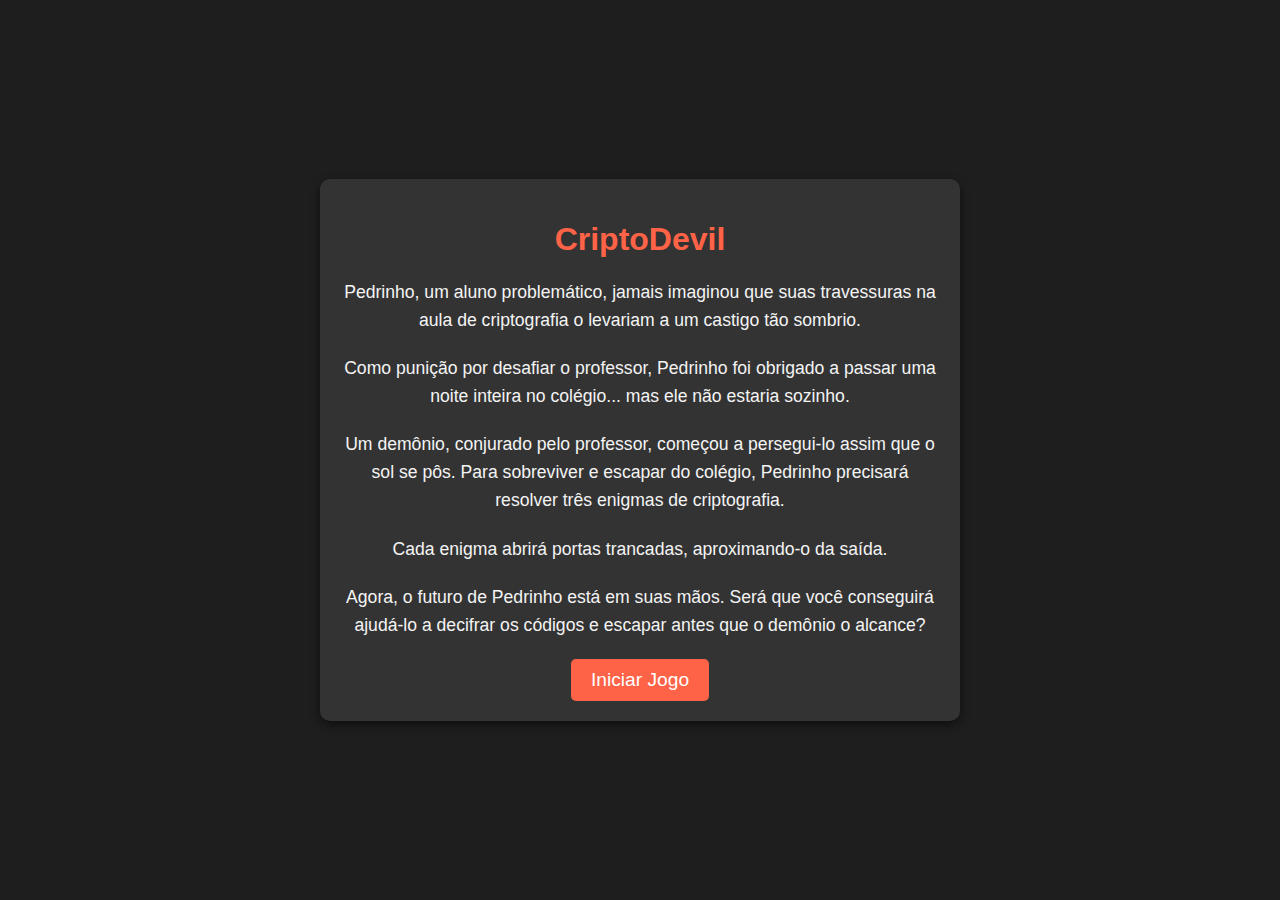
<file: RPG/index.html>
<!DOCTYPE html>
<html lang="pt-br">
<head>
    <meta charset="UTF-8">
    <meta name="viewport" content="width=device-width, initial-scale=1.0">
    <title>Introdução - CriptoDevil</title>
    <link rel="stylesheet" href="styles.css">
</head>
<body>
    <div class="container">
        <h1>CriptoDevil</h1>
        <p class="intro-text">Pedrinho, um aluno problemático, jamais imaginou que suas travessuras na aula de criptografia o levariam a um castigo tão sombrio. </p>
        <p class="intro-text">Como punição por desafiar o professor, Pedrinho foi obrigado a passar uma noite inteira no colégio... mas ele não estaria sozinho.</p>
        <p class="intro-text">Um demônio, conjurado pelo professor, começou a persegui-lo assim que o sol se pôs. Para sobreviver e escapar do colégio, Pedrinho precisará resolver três enigmas de criptografia. </p>
        <p class="intro-text">Cada enigma abrirá portas trancadas, aproximando-o da saída.</p>
        <p class="intro-text">Agora, o futuro de Pedrinho está em suas mãos. Será que você conseguirá ajudá-lo a decifrar os códigos e escapar antes que o demônio o alcance?</p>
        <div class="button-container">
            <button id="start-game">Iniciar Jogo</button>
        </div>
    </div>
    <script>
        document.getElementById("start-game").addEventListener("click", function () {
            window.location.href = "enigma1.html";
        });
    </script>
</body>
</html>
</file>
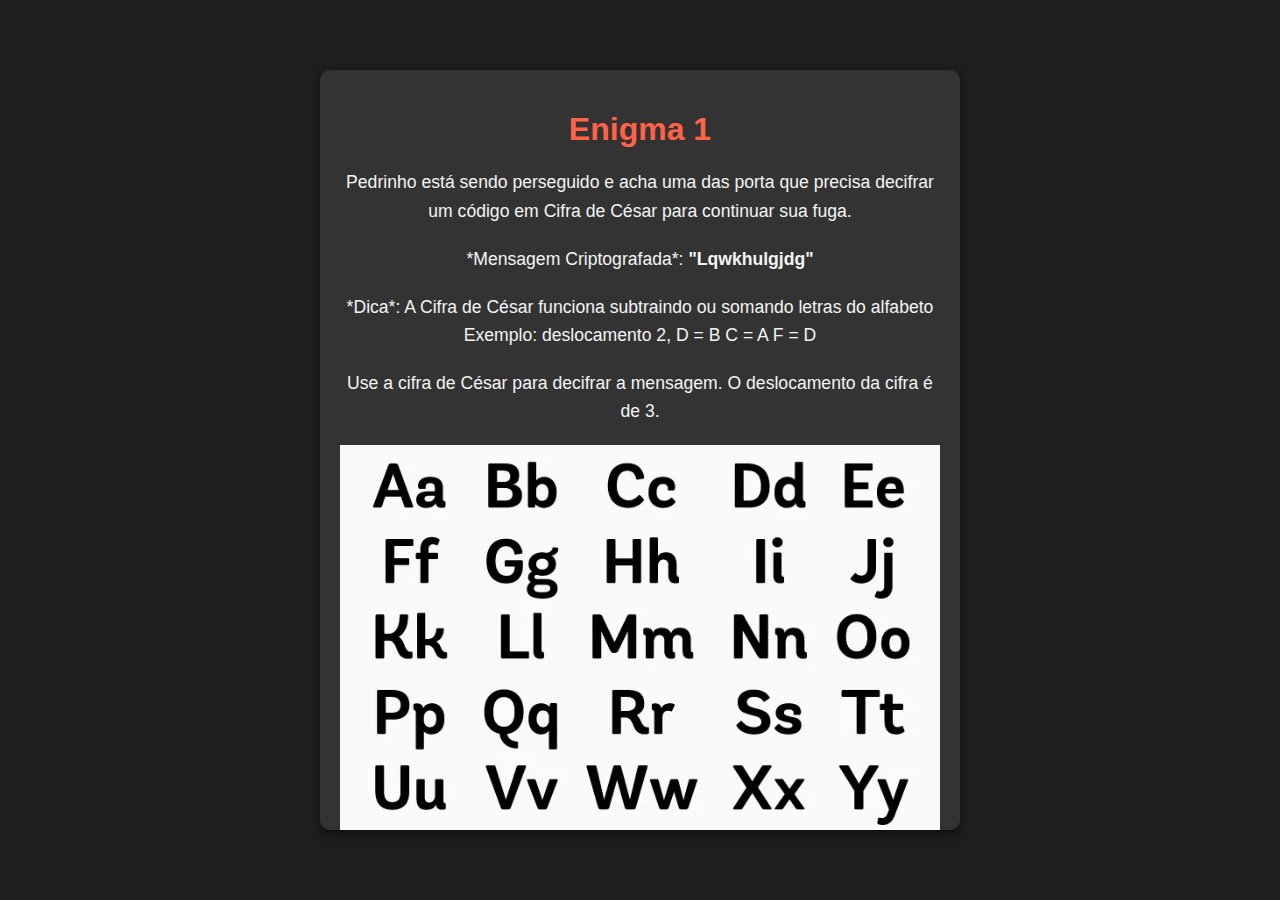
<file: RPG/Enigma1.html>
<!DOCTYPE html>
<html lang="pt-br">
<head>
    <meta charset="UTF-8">
    <meta name="viewport" content="width=device-width, initial-scale=1.0">
    <title>Enigma 1 - Cifra de César</title>
    <link rel="stylesheet" href="styles.css">
</head>
<body>
    <div class="container">
        <h1>Enigma 1</h1>
        <p class="intro-text">Pedrinho está sendo perseguido e acha uma das porta que precisa decifrar um código em Cifra de César para continuar sua fuga.</p>
        <p class="intro-text">*Mensagem Criptografada*: <strong>"Lqwkhulgjdg"</strong></p>
        <p class="intro-text">*Dica*: A Cifra de César funciona subtraindo ou somando letras do alfabeto Exemplo: deslocamento 2, D = B  C = A F = D</p>
        <p class="intro-text">Use a cifra de César para decifrar a mensagem. O deslocamento da cifra é de 3.</p>
        <div>
            <img src="alfabeto.jpg" alt="">
        </div>
        <div class="input-container">
            <label for="user-input">Digite a mensagem decifrada:</label>
            <input type="text" id="user-input" placeholder="Resposta">
            <button id="submit-answer">Enviar</button>
        </div>
        <p id="result-message"></p>
        <p id="attempts-left">Tentativas restantes: 2</p>
    </div>
    <script src="script.js"></script>
</body> 
</html>
</file>
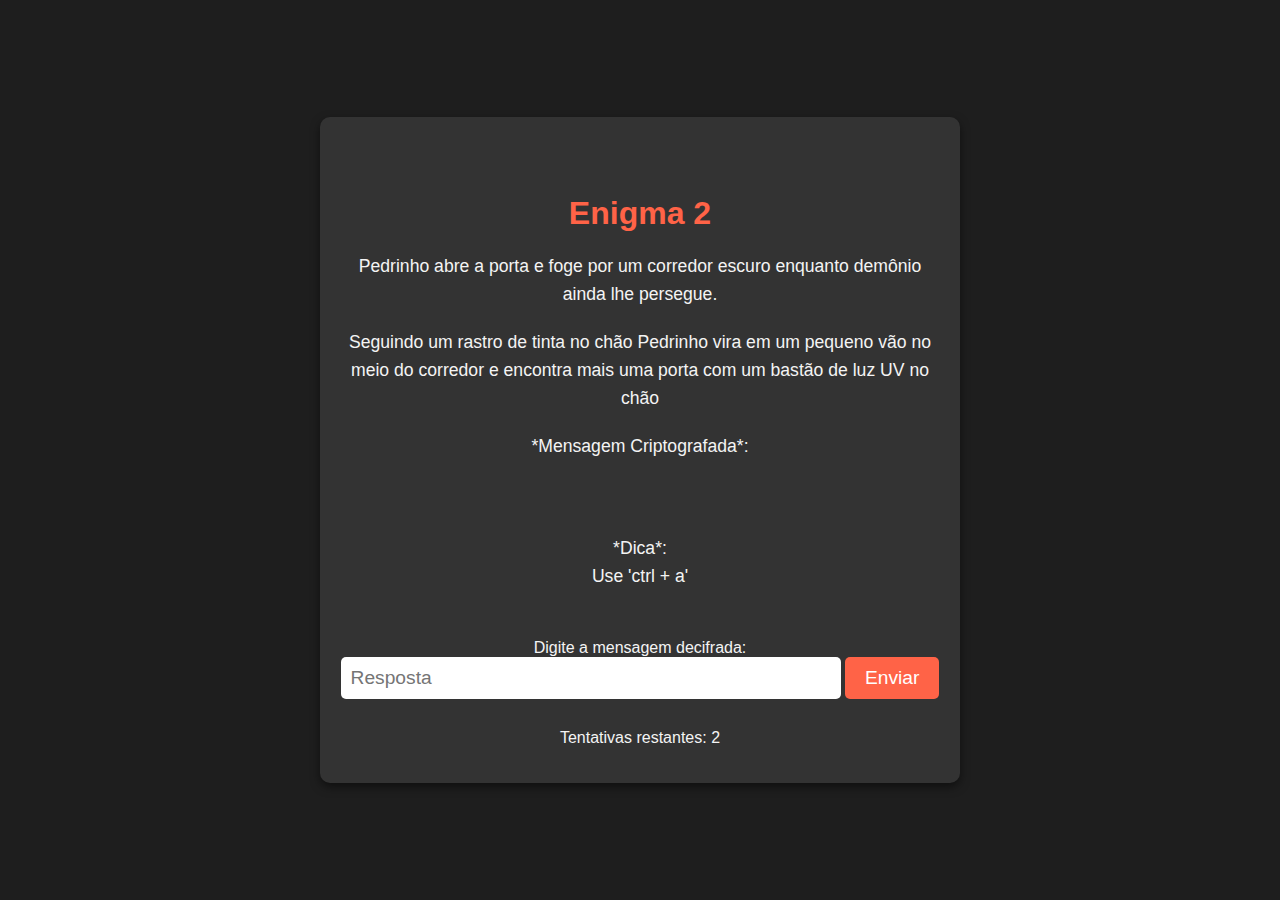
<file: RPG/Enigma2.html>
<!DOCTYPE html>
<html lang="pt-br">
<head>
    <meta charset="UTF-8">
    <meta name="viewport" content="width=device-width, initial-scale=1.0">
    <title>Enigma 2 - Código UV</title>
    <link rel="stylesheet" href="styles.css">
</head>
<body>
    <div class="container">
        <a href="">O USO DA CRIPTOGRAFIA É IMPORTANTE PARA ESCONDER MENSANGENS E PROTEGER ARQUIVOS.
        </a>
        <h1>Enigma 2</h1>
        <p class="intro-text">Pedrinho abre a porta e foge por um corredor escuro enquanto demônio ainda lhe persegue.</p>
        <p class="intro-text">Seguindo um rastro de tinta no chão Pedrinho vira em um pequeno vão no meio do corredor e encontra mais uma porta com um bastão de luz UV no chão</p>
        <p class="intro-text">*Mensagem Criptografada*:</p>
        <a href="">cada letra do alfabeto corresponde a um numero. a=1, b=2, c=3...
            <br>
            p r o t e c a o
        </a> 
        <p class="intro-text">*Dica*:
            <br>
            Use 'ctrl + a'
            <br>
            <a href="">qual é o maior beneficio em usar criptografia? </a>
        </p>
        <div class="input-container">
            <label for="user-input">Digite a mensagem decifrada:
            </label>
            <input type="text" id="user-input" placeholder="Resposta">
            <button id="submit-answer">Enviar</button>
        </div>
        <p id="result-message"></p>
        <p id="attempts-left">Tentativas restantes: 2</p>
    </div>
    <script src="script2.js"></script>
</body> 
</html>
</file>
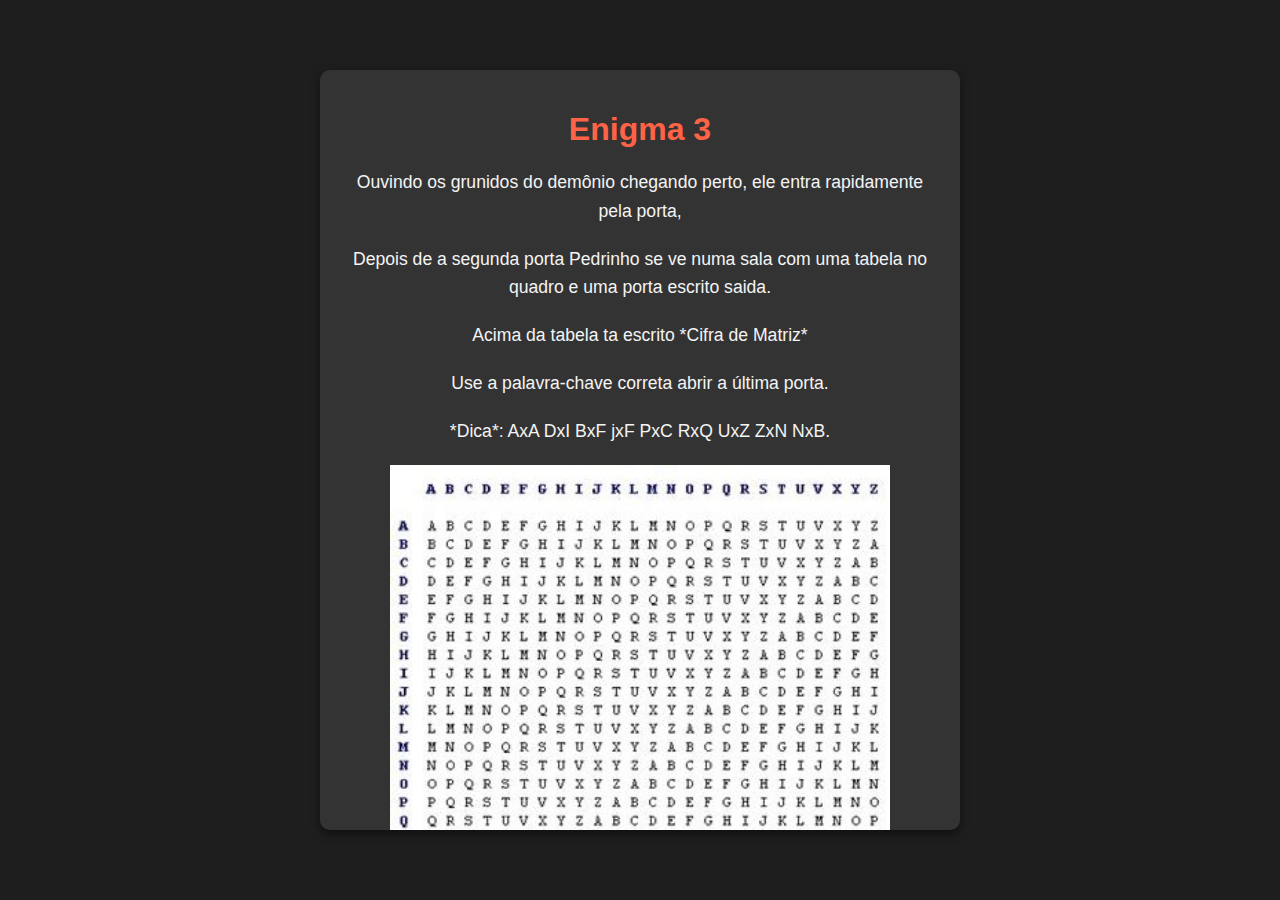
<file: RPG/Enigma3.html>
<!DOCTYPE html>
<html lang="pt-br">
<head>
    <meta charset="UTF-8">
    <meta name="viewport" content="width=device-width, initial-scale=1.0">
    <title>Enigma 3 - Cifra de Matriz</title>
    <link rel="stylesheet" href="styles.css">
</head>
<body>
    <div class="container">
        <h1>Enigma 3</h1>
        <p class="intro-text">Ouvindo os grunidos do demônio chegando perto, ele entra rapidamente pela porta, 
        <p class="intro-text">Depois de  a segunda porta Pedrinho se ve numa sala com uma tabela no quadro e uma porta escrito saida.</p>
        <p class="intro-text">Acima da tabela ta escrito *Cifra de Matriz*</p>
        <p class="intro-text">Use a palavra-chave correta abrir a última porta.</p>
        <p class="intro-text">*Dica*: AxA DxI BxF jxF PxC RxQ UxZ ZxN NxB.</p>
        <div class="matriz-container">
            <img src="tabela.jpg" alt="Tabela da Cifra de Matriz">
        </div>
        <div class="input-container">
            <label for="user-input">Digite a mensagem decifrada:</label>
            <input type="text" id="user-input" placeholder="Resposta">
            <button id="submit-answer">Enviar</button>
        </div>
        <p id="result-message"></p>
        <p id="attempts-left">Tentativas restantes: 2</p>
    </div>
    <script src="script3.js"></script>
</body> 
</html>
</file>
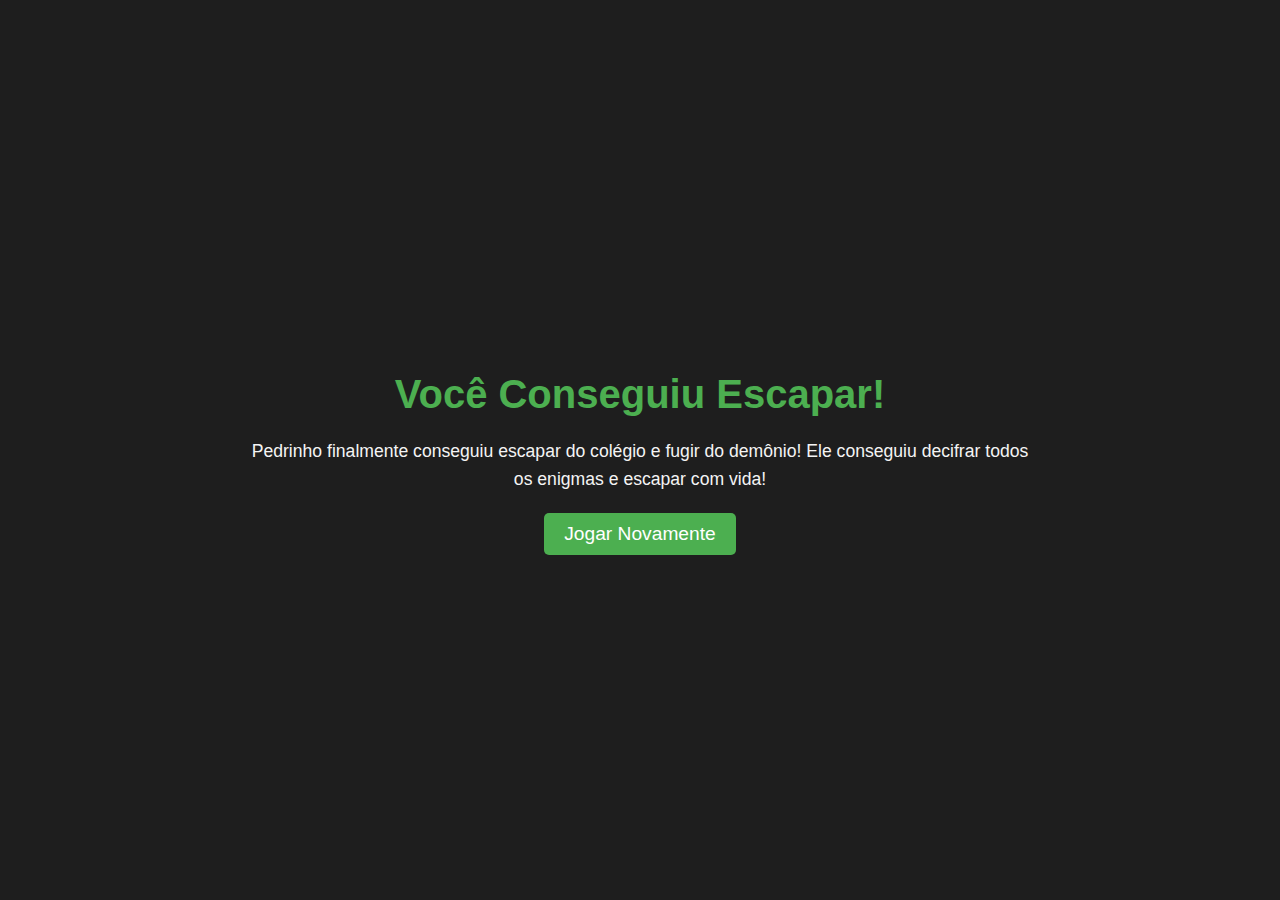
<file: RPG/final.html>
<!DOCTYPE html>
<html lang="pt-br">
<head>
    <meta charset="UTF-8">
    <meta name="viewport" content="width=device-width, initial-scale=1.0">
    <title>Fim do Jogo</title>
    <link rel="stylesheet" href="styles.css">
</head>
<body>
    <div class="container1">
        <h1 class="finalh">Você Conseguiu Escapar!</h1>
        <p class="intro-text">Pedrinho finalmente conseguiu escapar do colégio e fugir do demônio! Ele conseguiu decifrar todos os enigmas e escapar com vida!</p>
        
        <div class="input-container">
            <button id="restart-game">Jogar Novamente</button>
        </div>
    </div>
    <script src="script.js"></script>
</body>
</html>
</file>
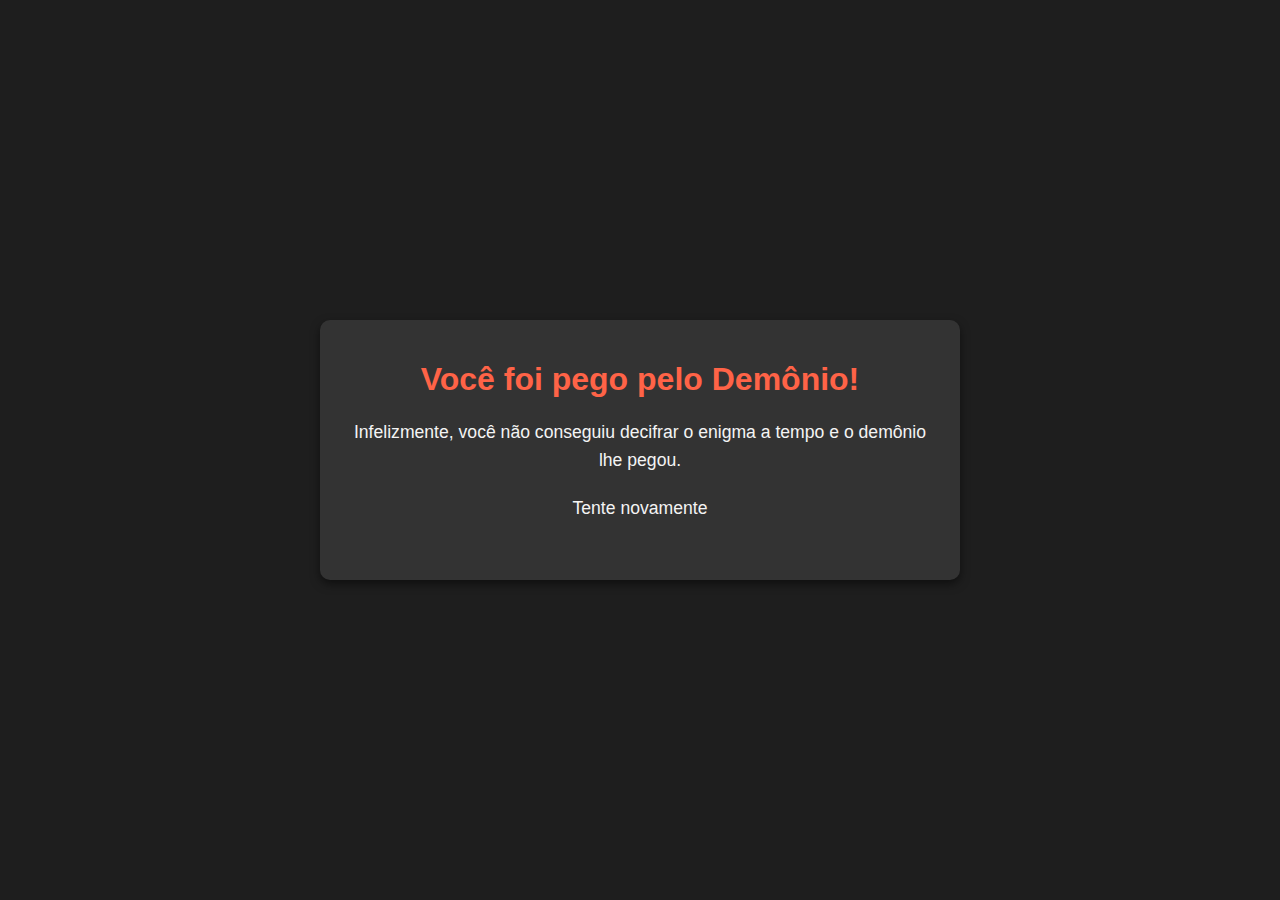
<file: RPG/morte.html>
<!DOCTYPE html>
<html lang="pt-br">
<head>
    <meta charset="UTF-8">
    <meta name="viewport" content="width=device-width, initial-scale=1.0">
    <title>Você foi pego pelo Demônio!</title>
    <link rel="stylesheet" href="styles.css">
</head>
<body>
    <div class="container">
        <h1>Você foi pego pelo Demônio!</h1>
        <p class="intro-text">Infelizmente, você não conseguiu decifrar o enigma a tempo e o demônio lhe pegou.</p>
        <p class="intro-text">Tente novamente</p>
        <a href="index.html">Voltar ao Início</a>
    </div>
</body>
</html>
</file>
<file: RPG/styles.css>
body {
    font-family: 'Arial', sans-serif;
    margin: 0;
    padding: 0;
    background: #1e1e1e;
    color: #f4f4f4;
    display: flex;
    justify-content: center;
    align-items: center;
    height: 100vh;
    overflow-x: hidden;
}

.container {
    text-align: center;
    max-width: 600px;
    padding: 20px;
    background: #333;
    border-radius: 10px;
    box-shadow: 0 4px 10px rgba(0, 0, 0, 0.5);
    overflow-y: auto; 
    max-height: 80vh; 
}

h1 {
    font-size: 2rem;
    color: #ff6347;
    margin-bottom: 20px;
}

.intro-text {
    font-size: 1.1rem;
    line-height: 1.6;
    margin-bottom: 20px;
}

.matriz-container {
    width: 100%;
    margin: 20px 0;
    display: flex;
    justify-content: center; 
}

.matriz-container img {
    width: 100%;
    max-width: 500px;
    height: auto;
}

.input-container {
    margin-top: 20px;
}

input[type="text"] {
    font-size: 1.2rem;
    padding: 10px;
    width: 80%;
    margin-bottom: 10px;
    border-radius: 5px;
    border: none;
}

button {
    font-size: 1.2rem;
    padding: 10px 20px;
    background: #ff6347;
    border: none;
    color: white;
    border-radius: 5px;
    cursor: pointer;
    transition: background 0.3s;
}

button:hover {
    background: #e5533f;
}

#result-message {
    margin-top: 20px;
    font-size: 1.2rem;
}

img {
    max-width: 100%; 
    height: auto; 
    display: block; 
    margin: 0 auto; 
}

.container1 {
    max-width: 800px;
    margin: 0 auto;
    text-align: center;
    padding: 20px;
}

.finalh {
    color: #4CAF50;
    font-size: 2.5em;
    margin-bottom: 20px;
}

#restart-game {
    padding: 10px 20px;
    background-color: #4CAF50;
    color: white;
    font-size: 1.2em;
    border: none;
    border-radius: 5px;
    cursor: pointer;
}

#restart-game:hover {
    background-color: #45a049;
}

a{
    color: transparent;
}
</file>
